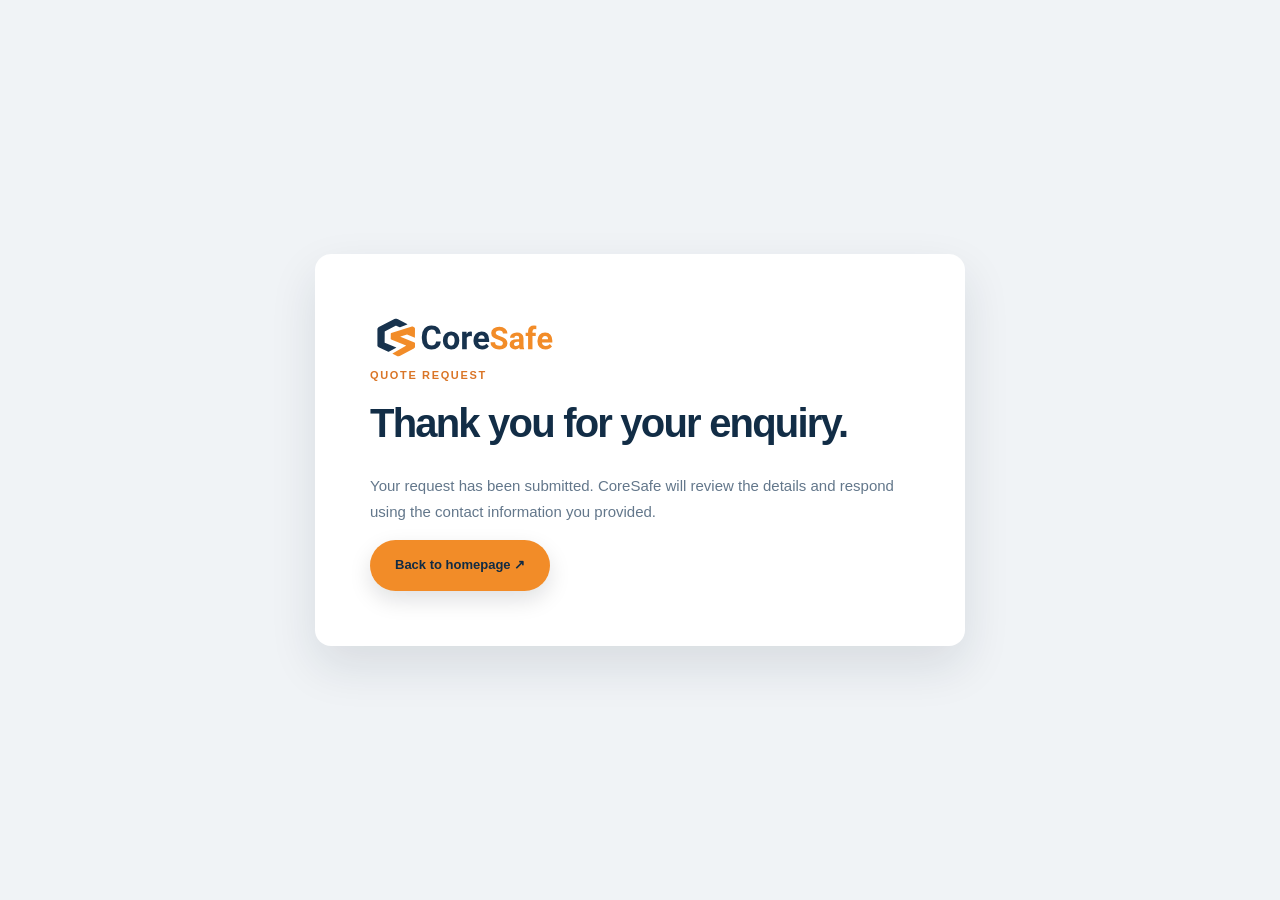
<file: thank-you.html>
<!doctype html><html lang="en-ZA"><head>
<meta name="robots" content="noindex, follow"><meta charset="utf-8"><meta name="viewport" content="width=device-width,initial-scale=1"><title>Enquiry Received | CoreSafe</title><link rel="icon" href="assets/favicon.png"><link rel="stylesheet" href="styles.css"></head><body class="thank-you-page"><main class="thank-you"><img src="assets/coresafe-logo.svg" alt="CoreSafe" width="205"><p class="eyebrow">QUOTE REQUEST</p><h1>Thank you for your enquiry.</h1><p>Your request has been submitted. CoreSafe will review the details and respond using the contact information you provided.</p><a class="button orange" href="/">Back to homepage ↗</a></main></body></html>
</file>
<file: styles.css>
:root{--navy:#17324d;--deep:#102b44;--ink:#122d46;--orange:#f28c28;--bright:#ff9f45;--light:#f5f7f9;--border:#e0e7ed;--muted:#63778b;--white:#fff;--green:#1bc66e;--radius:18px;--shadow:0 16px 38px rgba(16,43,68,.07)}
*{box-sizing:border-box}html{scroll-behavior:smooth;scroll-padding-top:90px}body{margin:0;background:#eef2f5;color:var(--ink);font:400 15px/1.65 'Manrope','Segoe UI',Arial,sans-serif;-webkit-font-smoothing:antialiased}button,input,select,textarea{font:inherit}a{color:inherit;text-decoration:none}button{cursor:pointer}img{max-width:100%;display:block}h1,h2,h3,p{margin-top:0}h1,h2,h3{letter-spacing:-.045em;line-height:1.13}h2{font-size:clamp(2rem,3.4vw,3.55rem);font-weight:800}p{line-height:1.75}.page-progress{height:3px;background:var(--orange);position:fixed;left:0;top:0;width:0;z-index:300}.skip-link{position:absolute;left:-300px;top:5px;z-index:200;background:white;padding:12px}.skip-link:focus{left:10px}.site-shell{width:min(100%,1690px);margin:auto;background:#fff;min-height:100vh;box-shadow:0 10px 60px #19374a10;overflow:hidden}.topbar{min-height:94px;padding:0 clamp(22px,4.2vw,78px);display:flex;align-items:center;justify-content:space-between;gap:36px;background:#fff;border-bottom:1px solid #e7edf1;position:sticky;top:0;z-index:90;transition:box-shadow .25s}.topbar.scrolled{box-shadow:0 7px 24px #132c3a12}.brand{flex:none;display:inline-flex;align-items:center}.brand img{width:199px;height:auto;max-height:56px;object-fit:contain}.main-nav{display:flex;align-items:center;gap:clamp(16px,2.1vw,36px)}.main-nav>a{font-size:13px;font-weight:750;transition:color .2s;white-space:nowrap}.main-nav>a:not(.nav-quote):not(.nav-whatsapp):hover{color:#dc731d}.main-nav .nav-whatsapp{color:#147f4c}.main-nav .nav-quote{background:var(--deep);color:#fff;padding:12px 18px;border-radius:9px}.main-nav .nav-quote:hover{background:#234963}.nav-toggle{display:none;border:1px solid var(--border);background:#f9fafb;border-radius:9px;width:44px;height:42px;padding:10px;align-items:center;flex-direction:column;justify-content:center;gap:5px}.nav-toggle span{width:20px;height:2px;border-radius:2px;background:var(--deep)}.nav-toggle:focus-visible,.service-card:focus-visible,.photo-card:focus-visible,.button:focus-visible,a:focus-visible{outline:3px solid #ef9a4a;outline-offset:4px}
.eyebrow{font-size:11px;letter-spacing:.15em;text-transform:uppercase;font-weight:800;color:#da7527;margin-bottom:16px}.eyebrow.light{color:#ffb075}.eyebrow .dash{display:inline-block;width:23px;height:2px;background:var(--orange);vertical-align:middle;margin-right:11px}.eyebrow b{font-size:9px;margin:0 5px}.hero{min-height:590px;position:relative;display:flex;align-items:stretch;background:var(--deep);isolation:isolate;overflow:hidden}.hero-photo{position:absolute;inset:0 0 0 39%;background:url('assets/site-inspection.webp') center 43%/cover no-repeat;z-index:-3;transform:scale(1.035);animation:heroScale 1.3s ease both}.hero-layer{position:absolute;inset:0;z-index:-2;background:linear-gradient(90deg,#0e293f 0%,#0e293f 27%,rgba(15,44,67,.94) 45%,rgba(16,43,68,.60) 65%,rgba(11,31,48,.07) 100%),linear-gradient(0deg,rgba(5,21,34,.34),transparent 38%)}.hero-body{width:min(100%,1500px);padding:clamp(65px,7.5vw,118px) clamp(26px,5.1vw,86px) 56px;position:relative;z-index:1;color:#fff}.hero h1{font-size:clamp(3.1rem,5.15vw,5.9rem);font-weight:800;letter-spacing:-.055em;max-width:900px;line-height:1.09;margin:0 0 21px}.hero h1 em{font-style:normal;color:#ffa454}.hero-description{font-size:clamp(14px,1.12vw,17px);max-width:575px;color:#d9e3ec;line-height:1.8;margin-bottom:28px}.hero-actions{display:flex;flex-wrap:wrap;gap:12px}.button{display:inline-flex;justify-content:center;align-items:center;gap:20px;border-radius:9px;font-size:13px;font-weight:800;min-height:49px;padding:12px 23px;border:1px solid transparent;line-height:1.3;transition:transform .25s,background .25s,box-shadow .25s}.button:hover{transform:translateY(-2px)}.button.orange{background:var(--orange);color:#102b44;box-shadow:0 9px 22px #090d1420}.button.orange:hover{background:#ffa14b}.button.outline{border:1px solid #ffffff6a;color:#fff;background:#ffffff0e}.button.outline:hover{background:#fff2}.hero-facts{display:flex;gap:0;margin-top:clamp(48px,5vw,80px);max-width:715px}.hero-facts>div{display:flex;gap:12px;align-items:center;min-width:0;padding:0 19px 0 0;margin-right:19px;border-right:1px solid #ffffff42}.hero-facts>div:first-child{padding-left:0}.hero-facts>div:last-child{border:0}.hero-facts strong{color:#ffad65;font-size:22px;font-weight:800;letter-spacing:-.07em}.hero-facts span{color:#e1e9f2;font-size:11px;font-weight:700;line-height:1.4}.hero-vertical{position:absolute;right:17px;bottom:20px;writing-mode:vertical-rl;font-size:10px;font-weight:800;letter-spacing:.25em;color:#ffffff90}.hero-vertical span{color:var(--orange)}
.industry-strip{padding:31px clamp(26px,5.1vw,86px) 30px;background:#f9fbfc;border-bottom:1px solid var(--border)}.strip-heading{display:flex;align-items:center;gap:32px;justify-content:space-between}.strip-heading .eyebrow{margin:0;white-space:nowrap}.strip-heading h2{font-size:15px;letter-spacing:-.01em;white-space:nowrap;margin:0;color:#2b465c}.strip-heading p{margin:0;font-size:11px;color:#8898a8;max-width:450px;line-height:1.5}.industry-list{display:flex;gap:14px;align-items:center;justify-content:space-between;flex-wrap:wrap;margin-top:24px}.industry-list span{font-size:12px;font-weight:800;color:#627a90;opacity:.84}.trust-strip{display:grid;grid-template-columns:repeat(3,1fr);border-bottom:1px solid var(--border);background:#fff;padding:31px clamp(26px,5.1vw,86px)}.trust-item{display:flex;gap:17px;padding:9px 25px 9px 0;margin-right:25px;border-right:1px solid var(--border)}.trust-item:last-child{border:0;margin:0}.trust-number{font-size:12px;font-weight:900;color:var(--orange);line-height:1.9}.trust-item strong{font-size:14px;display:block;margin-bottom:5px;color:var(--navy)}.trust-item div>span{display:block;color:var(--muted);font-size:12px;line-height:1.65}
.section{padding:clamp(68px,7.5vw,118px) clamp(26px,5.1vw,86px)}.section-heading{margin-bottom:40px}.section-heading-row{display:flex;align-items:end;justify-content:space-between;gap:35px}.section-heading-row h2{margin:0;max-width:750px}.section-heading-row p{max-width:385px;color:#6b8091;font-size:14px;margin:0 0 7px}.service-grid{display:grid;grid-template-columns:repeat(3,minmax(0,1fr));gap:14px}.service-card{border:1px solid #dfe6ec;background:#fff;border-radius:13px;min-height:270px;padding:25px 28px 20px;text-align:left;display:flex;flex-direction:column;color:var(--ink);transition:border-color .25s,box-shadow .25s,background .25s,transform .25s}.service-card:hover{border-color:#f1b37a;box-shadow:var(--shadow);transform:translateY(-4px)}.service-card.feature{border-top:3px solid var(--orange)}.service-card[aria-pressed="true"]{border:2px solid var(--orange);background:#fffaf6;padding:24px 27px 19px}.card-top{display:flex;align-items:center;justify-content:space-between;font-weight:900;font-size:12px;color:#dd782b;margin-bottom:26px}.card-top .plus{width:26px;height:26px;border-radius:50%;background:#eff3f7;color:#6b8395;text-align:center;font-size:18px;line-height:26px;font-weight:600}.service-card[aria-pressed="true"] .plus{background:var(--orange);color:var(--deep)}.service-card h3{font-size:19px;line-height:1.28;margin:0 0 12px;font-weight:800;letter-spacing:-.03em;max-width:320px}.service-card p{color:#6d8293;font-size:12px;margin:0 0 24px}.card-foot{display:flex;gap:15px;align-items:center;font-size:11px;font-weight:800;color:#db7625;margin-top:auto}.card-foot b{font-size:16px}.service-selection{border:1px solid #e0e7ee;background:#f8fafb;border-radius:12px;padding:18px 22px;margin-top:16px;display:flex;gap:20px;justify-content:space-between;align-items:center}.service-selection>span{display:flex;flex-direction:column;gap:3px}.service-selection strong{font-size:12px}.service-selection small{font-size:11px;color:#7b8b99}.selection-link{font-size:12px;color:var(--navy);font-weight:900;white-space:nowrap}.selection-link span{color:var(--orange);margin-left:8px}
.feature-section{padding-top:12px}.feature-card{display:grid;grid-template-columns:1.06fr .94fr;min-height:510px;background:#142f49;border-radius:16px;overflow:hidden;color:#fff}.feature-copy{padding:clamp(40px,5vw,75px);display:flex;flex-direction:column;justify-content:center}.feature-copy h2{font-size:clamp(29px,3.4vw,48px);margin-bottom:20px;color:white}.feature-copy>p:not(.eyebrow){color:#c8d8e5;max-width:550px;font-size:14px}.feature-points{display:flex;flex-wrap:wrap;gap:9px;margin:16px 0 23px}.feature-points span{border:1px solid #ffffff3a;border-radius:30px;color:#e5ebf2;font-size:11px;font-weight:700;padding:7px 12px}.text-link{display:inline-flex;gap:13px;align-items:center;font-weight:850;font-size:13px;color:#ffb078}.feature-image{position:relative;min-height:455px}.feature-image img{width:100%;height:100%;object-fit:cover;object-position:center 35%;position:absolute;inset:0}.feature-image::after{content:"";position:absolute;inset:40% 0 0;background:linear-gradient(transparent,#081a2fc0)}.image-tag{position:absolute;bottom:29px;left:30px;z-index:1;color:white}.image-tag strong{display:block;font-size:17px}.image-tag small{font-size:11px;color:#dce4ec}
.photo-showcase{padding-top:40px}.photo-grid{display:grid;grid-template-columns:1.45fr 1fr;gap:16px}.photo-card{position:relative;overflow:hidden;border:0;border-radius:13px;height:385px;background:#1b3349;padding:0;display:block;text-align:left;color:white}.photo-card img{width:100%;height:100%;object-fit:cover;transition:transform .6s}.photo-card:nth-child(2) img{object-position:center 22%}.photo-card:hover img{transform:scale(1.055)}.photo-card::after{content:"";position:absolute;inset:30% 0 0;background:linear-gradient(transparent,#0b203dca);pointer-events:none}.photo-card>span{position:absolute;bottom:25px;left:26px;right:25px;z-index:2}.photo-card small{display:block;font-size:10px;letter-spacing:.15em;color:#ffa658;font-weight:900;margin-bottom:8px}.photo-card strong{font-size:19px;line-height:1.3;font-weight:800;max-width:370px;display:block}.details-section{background:#f4f7f9}.details-layout{display:grid;grid-template-columns:1fr 1.05fr;gap:clamp(30px,6vw,110px);align-items:center}.details-layout h2{margin-bottom:20px}.details-layout p:not(.eyebrow){color:#64798a;font-size:14px;max-width:500px;margin-bottom:26px}.details-grid{display:grid;grid-template-columns:repeat(2,minmax(0,1fr));background:white;border:1px solid var(--border);border-radius:13px;overflow:hidden}.details-grid>div{padding:21px 22px;border-bottom:1px solid var(--border);border-right:1px solid var(--border)}.details-grid>div:nth-child(2n){border-right:0}.details-grid>div:nth-last-child(-n+2){border-bottom:0}.details-grid span{display:block;font-size:10px;font-weight:900;letter-spacing:.12em;color:#bd762c;margin-bottom:9px}.details-grid strong,.details-grid a{font-size:12px;font-weight:750;word-break:break-word;line-height:1.55}.details-grid a{color:#e16e20}
.quote-section{background:var(--deep);color:white;padding-top:clamp(75px,7.5vw,116px);padding-bottom:clamp(75px,7.5vw,116px)}.quote-layout{display:grid;grid-template-columns:.82fr 1.18fr;gap:clamp(28px,5.4vw,100px);align-items:start}.quote-copy{position:sticky;top:118px}.quote-copy h2{font-size:clamp(3rem,5.1vw,5rem);line-height:1.1;color:white;margin-bottom:20px}.quote-copy>p:not(.eyebrow){font-size:14px;color:#c4d6e4;max-width:430px}.quote-guide{margin-top:40px;border-top:1px solid #ffffff33;padding-top:28px}.quote-guide strong{font-size:14px}.quote-guide ul{padding-left:20px;color:#b8cddc;font-size:12px;line-height:2.1}.whatsapp-direct{color:#76e3ab;font-size:12px;font-weight:850;display:inline-block;margin-top:24px}.quote-form{background:white;border-radius:15px;padding:clamp(22px,3.3vw,43px);color:var(--navy);box-shadow:0 28px 65px #061e3538}.form-top{display:flex;align-items:center;justify-content:space-between;gap:15px;margin-bottom:24px;border-bottom:1px solid #e4eaf0;padding-bottom:16px}.form-top h3{margin:0;font-size:23px}.form-top span{font-size:10px;color:#8699a7}.form-grid{display:grid;grid-template-columns:repeat(2,minmax(0,1fr));gap:15px}.form-grid label{display:flex;flex-direction:column;gap:7px;min-width:0}.form-grid label.full{grid-column:1/-1}.form-grid label>span{font-size:11px;color:#435b6c;font-weight:800}.form-grid input,.form-grid textarea,.form-grid select{font-size:12px;width:100%;border:1px solid #dce4ea;border-radius:8px;padding:12px 14px;color:#1d3547;background:#fafbfd;outline:none;min-height:47px}.form-grid textarea{resize:vertical}.form-grid :is(input,select,textarea):focus{border-color:#ef9c53;box-shadow:0 0 0 3px #f7d9bd}.form-actions{display:flex;flex-wrap:wrap;gap:10px;margin-top:22px}.form-actions .button{font-size:12px;flex:1}.whatsapp-alt{color:#148b55;border-color:#b5e9ce;background:#effcf5}.whatsapp-alt:hover{background:#dff7eb}.form-fine{color:#82919e;font-size:10px;line-height:1.6;margin:17px 0 0}.form-notice{border-radius:8px;border:1px solid #ead1b0;background:#fff7ed;color:#8a5a22;padding:10px 13px;margin:13px 0 0;font-size:12px}.honeypot{position:absolute!important;left:-9999px!important}.selected-services-visible{padding:12px 15px;border:1px solid #f3d7bc;border-radius:9px;background:#fffbf6;margin-bottom:20px}.selected-services-visible>strong{display:block;font-size:11px;margin-bottom:8px}.chips{display:flex;flex-wrap:wrap;gap:7px}.chip{display:inline-flex;gap:8px;align-items:center;padding:6px 9px;background:#fff;border:1px solid #efd7c1;border-radius:22px;font-size:10px;font-weight:750}.chip button{background:none;border:0;font-size:15px;color:#c67636;padding:0 2px}.footer{display:flex;flex-wrap:wrap;justify-content:space-between;gap:20px;padding:47px clamp(26px,5.1vw,86px) 25px;background:#fff}.footer>div:first-child{max-width:360px}.footer img{width:175px;height:auto}.footer p{color:#7b8b9b;font-size:12px;margin:7px 0 0}.footer-links{display:flex;gap:26px;align-self:center;font-size:12px;font-weight:780;color:#314b5e;flex-wrap:wrap}.footer-links a:hover{color:#de7625}.footer-bottom{flex:0 0 100%;width:100%;display:flex;justify-content:space-between;gap:18px;border-top:1px solid #e5eaf0;padding-top:20px;color:#8c9ba7;font-size:11px}.floating-whatsapp{position:fixed;right:24px;bottom:25px;z-index:80;display:flex;align-items:center;gap:8px;background:#18cb6d;color:#083322;border:2px solid white;box-shadow:0 12px 35px #0003;padding:12px 16px;border-radius:50px;font-size:12px;font-weight:900;transition:transform .2s}.floating-whatsapp:hover{transform:translateY(-4px)}.floating-whatsapp svg{width:19px;height:19px}.photo-dialog{max-width:min(95vw,890px);width:100%;padding:10px;border:0;border-radius:15px;background:#fff;box-shadow:0 25px 95px #0005}.photo-dialog::backdrop{background:#031b2dd9}.photo-dialog img{width:100%;max-height:78vh;object-fit:contain;border-radius:9px}.photo-dialog p{text-align:center;color:#35516b;font-size:13px;font-weight:800;margin:9px}.dialog-close{position:absolute;right:20px;top:20px;border-radius:50%;background:#fff;color:#132f4c;border:0;font-size:24px;width:39px;height:39px;box-shadow:0 4px 12px #0004}.thank-you-page{display:grid;min-height:100vh;place-items:center}.thank-you{background:#fff;border-radius:16px;padding:55px;max-width:650px;box-shadow:var(--shadow)}.thank-you h1{font-size:40px}.thank-you p:not(.eyebrow){color:#63778b}
/* Visible by default: animations cannot hide content when JavaScript is slow. */
@keyframes enterSoft{from{opacity:.72;transform:translateY(19px)}to{opacity:1;transform:translateY(0)}}@keyframes heroScale{from{transform:scale(1.08)}to{transform:scale(1.035)}}[data-reveal].in-view{animation:enterSoft .68s ease-out both}
@media(max-width:1120px){.main-nav{gap:15px}.main-nav>a{font-size:12px}.topbar{padding:0 25px}.brand img{width:168px}.service-card{padding:21px 22px}.service-card[aria-pressed="true"]{padding:20px 21px}.hero-description{max-width:490px}.industry-list{justify-content:start;gap:15px 29px}.strip-heading{flex-wrap:wrap;gap:12px}.strip-heading p{max-width:100%}}
@media(max-width:860px){.topbar{min-height:76px}.nav-toggle{display:flex;margin-left:auto}.main-nav{display:none;position:absolute;top:100%;left:0;right:0;background:white;box-shadow:0 18px 36px #0b2d4b20;padding:17px 24px 24px;flex-direction:column;align-items:stretch;gap:0;max-height:85vh;overflow:auto}.main-nav.open{display:flex}.main-nav>a{padding:13px 4px;border-bottom:1px solid #eef1f4;font-size:13px}.main-nav .nav-quote{text-align:center;margin-top:9px;padding:12px 14px}.hero{min-height:610px}.hero-photo{left:18%;opacity:.7}.hero-layer{background:linear-gradient(90deg,#0e293feb 0%,#0e293fdd 42%,#0d2941a8 80%,#0d294176)}.trust-strip{grid-template-columns:1fr}.trust-item{margin:0;padding:15px 0;border-right:0;border-bottom:1px solid var(--border)}.trust-item:last-child{border-bottom:0}.service-grid{grid-template-columns:repeat(2,minmax(0,1fr))}.feature-card{grid-template-columns:1fr}.feature-image{min-height:450px}.details-layout,.quote-layout{grid-template-columns:1fr}.quote-copy{position:static}.quote-guide{margin-top:25px}.photo-card{height:340px}.hero-facts{max-width:600px}}
@media(max-width:610px){body{background:white}.topbar{padding:0 18px}.brand img{width:166px}.hero{min-height:690px}.hero-photo{left:0;background-position:62% center}.hero-layer{background:linear-gradient(90deg,#0d2944f2,#0e2f4bd2),linear-gradient(0deg,#0a253ce0,transparent)}.hero-body{padding:72px 22px 30px}.hero h1{font-size:clamp(2.8rem,11vw,4.5rem)}.hero-description{max-width:430px}.hero-actions{gap:10px}.hero-actions .button{width:100%}.hero-facts{gap:8px;margin-top:35px;display:grid;grid-template-columns:1fr 1fr 1fr}.hero-facts>div{display:block;margin-right:0;padding-right:8px}.hero-facts strong{display:block}.hero-facts span{font-size:9px;line-height:1.3}.hero-vertical{display:none}.industry-strip{padding:27px 22px}.strip-heading h2{white-space:normal}.industry-list{gap:10px 16px}.industry-list span{font-size:11px}.trust-strip{padding:12px 22px}.section{padding:66px 22px}.section-heading-row{display:block}.section-heading-row p{margin-top:15px}.section-heading{margin-bottom:27px}.service-grid{grid-template-columns:1fr;gap:11px}.service-card{min-height:205px}.card-top{margin-bottom:14px}.service-card h3{font-size:19px}.service-selection{padding:15px;display:block}.selection-link{display:inline-block;margin-top:10px}.feature-section{padding-top:0}.feature-copy{padding:40px 24px}.feature-copy h2{font-size:33px}.feature-image{min-height:370px}.photo-showcase{padding-top:30px}.photo-grid{grid-template-columns:1fr}.photo-card{height:295px}.details-grid{grid-template-columns:1fr}.details-grid>div{border-right:0!important;border-bottom:1px solid var(--border)!important}.details-grid>div:last-child{border-bottom:0!important}.quote-section{padding:66px 17px}.quote-form{padding:24px 19px}.form-grid{grid-template-columns:1fr}.form-grid label.full{grid-column:auto}.form-actions{display:block}.form-actions .button{width:100%;margin:0 0 9px}.footer{padding:45px 22px 25px;display:block}.footer-links{margin:25px 0}.footer-bottom{display:flex;flex-direction:column;gap:5px}.floating-whatsapp{bottom:15px;right:13px;padding:11px 13px}.floating-whatsapp span{display:none}}
@media(prefers-reduced-motion:reduce){*,*::before,*::after{animation-duration:.01ms!important;animation-iteration-count:1!important;scroll-behavior:auto!important;transition-duration:.01ms!important}}


/* CORESAFE V12 — MERCOR-INSPIRED, AIRY, INTERACTIVE FINISH */
:root{--radius:26px;--shadow:0 20px 48px rgba(15,39,59,.11)}
body{background:#f0f3f6}
.site-shell{max-width:1800px}
.topbar{min-height:86px;box-shadow:none}
.main-nav{gap:clamp(15px,2.2vw,32px)}
.main-nav .nav-quote{background:var(--orange);color:var(--deep);border-radius:999px;padding:13px 22px;font-weight:850}
.main-nav .nav-quote:hover{background:#ffac5a}
.main-nav .nav-whatsapp{background:#e5faee;color:#117b4a;border:1px solid #c5ebd5;padding:11px 17px;border-radius:999px}
.main-nav .nav-whatsapp:hover{background:#ceefdd}
.button{border-radius:999px;padding:13px 24px;gap:11px;min-height:51px}
.button.orange{background:var(--orange)}
.hero{min-height:auto;display:grid;grid-template-columns:minmax(0,1.01fr) minmax(0,.99fr);align-items:stretch;isolation:auto;padding:clamp(46px,5vw,82px) clamp(26px,5.1vw,86px);gap:clamp(25px,4.3vw,70px);background:radial-gradient(ellipse at 3% 0%,#fff6ec 0%,#f7f9fb 45%,#eff4f8 100%);overflow:visible}
.hero-body{padding:clamp(16px,2vw,36px) 0;display:flex;flex-direction:column;justify-content:center;width:100%;color:var(--navy)}
.hero .eyebrow.light{color:#c36c25}
.hero h1{color:var(--deep);font-size:clamp(3.0rem,5vw,5.1rem);max-width:810px;letter-spacing:-.062em}
.hero h1 em{color:#e67b24}
.hero-description{color:#5f7588;max-width:590px;font-size:clamp(15px,1.08vw,17px);margin-bottom:30px}
.hero .button.outline{color:var(--deep);background:#fff;border:1px solid #d8e2ea;box-shadow:0 8px 20px rgba(14,40,65,.04)}
.hero .button.outline:hover{background:#edf4fa}
.hero-facts{display:grid;grid-template-columns:repeat(3,minmax(0,1fr));gap:10px;margin-top:49px;max-width:800px}
.hero-facts>div{margin:0;padding:16px 14px!important;display:flex;align-items:flex-start;flex-direction:column;gap:5px;background:#fff;border:1px solid #dfe7ee!important;border-radius:17px;box-shadow:0 8px 24px rgba(14,40,65,.05);transition:transform .28s,box-shadow .28s}
.hero-facts>div:hover{transform:translateY(-4px);box-shadow:0 13px 29px rgba(14,40,65,.1)}
.hero-facts strong{color:#ed812d;font-size:19px}
.hero-facts span{color:#536d80;font-size:10.5px;line-height:1.5}
.hero-photo{position:relative;inset:auto;z-index:auto;min-height:540px;background:url('assets/site-inspection.webp') 50% center/cover no-repeat;transform:none;border-radius:31px;border:7px solid #fff;box-shadow:0 30px 67px rgba(13,39,59,.19);animation:none;overflow:hidden}
.hero-photo::before{content:'';position:absolute;inset:0;background:linear-gradient(0deg,rgba(11,37,57,.44),transparent 37%)}
.hero-photo::after{content:'SITE-READY DOCUMENTATION';position:absolute;left:24px;bottom:24px;padding:13px 19px;border:1px solid #ffffff5d;border-radius:999px;color:#fff;font-weight:850;font-size:11px;letter-spacing:.07em;background:rgba(15,43,65,.57);backdrop-filter:blur(8px)}
.industry-strip{padding:35px clamp(26px,5.1vw,86px) 33px;background:#fff;border-top:1px solid #e2e8ee}
.strip-heading h2{color:var(--navy);font-size:16px}
.strip-heading .eyebrow{color:#db7626}
.industry-list{margin-top:24px;display:block;overflow:hidden;position:relative;mask-image:linear-gradient(90deg,transparent,#000 5%,#000 95%,transparent)}
.industry-marquee{width:max-content;display:flex;gap:18px;animation:credibilityGlide 34s linear infinite;align-items:center}
.industry-list:hover .industry-marquee{animation-play-state:paused}
.industry-track{display:flex;gap:18px;flex-shrink:0}
.industry-name{display:inline-flex;align-items:center;gap:12px;white-space:nowrap;border:1px solid #e5eaf0;border-radius:999px;background:#f8fafc;color:#27465f!important;opacity:1!important;padding:11px 18px;font-size:12px;font-weight:850;box-shadow:0 5px 15px #0b2c4109}
.industry-name:before{content:'';height:7px;width:7px;background:#f28c28;border-radius:50%;flex:none;box-shadow:0 0 0 4px #f28c2822}
@keyframes credibilityGlide{to{transform:translateX(calc(-50% - 9px))}}
.trust-strip{gap:16px;padding:34px clamp(26px,5.1vw,86px);background:#f1f5f8;border-bottom:1px solid #dde6ed}
.trust-item,.trust-item:last-child{margin:0;border:1px solid #dfe8ef;border-radius:23px;background:#fff;padding:25px 25px;box-shadow:0 12px 28px rgba(17,44,70,.045);transition:transform .3s,box-shadow .3s}
.trust-item:hover{transform:translateY(-6px);box-shadow:0 19px 35px rgba(17,44,70,.095)}
.trust-number{display:grid;place-items:center;flex:none;width:34px;height:34px;border-radius:12px;background:#fff0e3;color:#d9711d;font-weight:900;line-height:1}
.trust-item strong{font-size:14px;line-height:1.45}
.section{padding-top:clamp(78px,7.7vw,126px);padding-bottom:clamp(78px,7.7vw,126px)}
.services-section{background:#edf3f7}
.services-section .section-heading-row p{color:#567184}
.service-grid{gap:22px}
.service-card{min-height:300px;border:1px solid #d3dee7;border-radius:26px;background:#fff;box-shadow:0 16px 33px rgba(16,47,70,.07);padding:28px 29px 25px;transition:transform .3s,box-shadow .3s,border-color .3s,background .3s}
.service-card.feature{border-top:1px solid #d3dee7;background:linear-gradient(145deg,#193b57,#102a42);color:white;box-shadow:0 22px 43px #12365228}
.service-card.feature .card-top{color:#ffad65}
.service-card.feature h3{color:#fff}
.service-card.feature p{color:#d4e4ef}
.service-card:hover{transform:translateY(-8px);border-color:#f5ad72;box-shadow:0 26px 47px rgba(16,47,70,.16)}
.service-card[aria-pressed=true]{border:2px solid var(--orange);padding:27px 28px 24px;background:#fff6ec;box-shadow:0 22px 48px rgba(206,112,31,.14)}
.service-card.feature[aria-pressed=true]{color:var(--navy)}
.service-card.feature[aria-pressed=true] h3{color:var(--navy)}
.service-card.feature[aria-pressed=true] p{color:#5c7082}
.service-card h3{font-size:21px;max-width:none}
.service-card p{font-size:13px;line-height:1.78;color:#61778a}
.card-top{margin-bottom:22px;font-size:12px;color:#d47422}
.card-foot{display:inline-flex;align-items:center;width:max-content;min-width:136px;justify-content:center;background:#edf3f7;color:#15334e;border:1px solid #d9e4ed;border-radius:999px;padding:10px 17px;font-size:11px;font-weight:850;transition:background .2s,color .2s}
.service-card:hover .card-foot{background:#17324d;color:#fff}
.service-card.feature .card-foot{background:#ffffff20;color:#fff;border-color:#ffffff35}
.service-card[aria-pressed=true] .card-foot{background:#f28c28;color:#142e44;border-color:#f28c28}
.service-selection{border:1px solid #d5e3ed;border-radius:22px;background:#fff;padding:20px 25px;box-shadow:0 11px 26px #17324d0c;margin-top:22px}
.selection-link{display:inline-flex;background:var(--navy);color:#fff;padding:11px 19px;border-radius:999px}
.feature-section{padding-top:64px;background:#fff}
.feature-card{border-radius:29px;box-shadow:0 27px 60px #15385226}
.feature-image{overflow:hidden}
.feature-image img{transition:transform .9s cubic-bezier(.2,.7,.2,1)}
.feature-card:hover .feature-image img{transform:scale(1.035)}
.text-link{width:max-content;display:inline-flex;background:#fff0df;border:1px solid #ffbb7a;border-radius:999px;padding:12px 19px;color:#783b17;font-size:12px}
.photo-showcase{background:#f8fafc;padding-top:83px}
.photo-grid{gap:23px}
.photo-card{height:415px;border-radius:26px;box-shadow:0 22px 44px #0f344721;transition:transform .3s,box-shadow .3s}
.photo-card:hover{transform:translateY(-5px);box-shadow:0 32px 60px #0f34473a}
.photo-card img{object-position:center center!important}
.photo-disclaimer{font-size:11px;color:#8596a2;margin:16px 4px 0}
.details-section{background:#fff}
.details-grid{border-radius:23px;box-shadow:0 17px 38px #12314f0d}
.quote-section{border-radius:0}.quote-form{border-radius:26px}
.quote-copy h2{font-size:clamp(3rem,4.8vw,5.2rem)}
.form-grid input,.form-grid textarea,.form-grid select{border-radius:13px}
.main-nav a,.service-card,.photo-card{will-change:auto}
/* Animations are added only to in-view items; default rendering always remains visible. */
[data-reveal].in-view{animation:revealUp .85s cubic-bezier(.2,.7,.2,1) both;animation-delay:var(--stagger,0ms)}
[data-reveal="left"].in-view{animation-name:revealFromLeft}
[data-reveal="right"].in-view{animation-name:revealFromRight}
[data-reveal="up"].in-view{animation-name:revealUp}
@keyframes revealFromLeft{from{opacity:.42;transform:translateX(-32px)}to{opacity:1;transform:translateX(0)}}
@keyframes revealFromRight{from{opacity:.42;transform:translateX(32px)}to{opacity:1;transform:translateX(0)}}
@keyframes revealUp{from{opacity:.42;transform:translateY(27px)}to{opacity:1;transform:translateY(0)}}
@media(max-width:1100px){.hero{gap:30px}.hero h1{font-size:clamp(3rem,5.1vw,4.2rem)}.hero-photo{min-height:500px}.service-card{padding:24px}.service-card[aria-pressed=true]{padding:23px}.trust-item{padding:20px}.trust-strip{gap:10px}}
@media(max-width:860px){.hero{grid-template-columns:1fr}.hero-photo{min-height:460px;order:2}.hero-body{order:1}.hero h1{font-size:clamp(3rem,7.3vw,4.6rem)}.main-nav .nav-whatsapp{margin-top:8px;text-align:center}.main-nav .nav-quote{margin-top:10px}.trust-strip{grid-template-columns:1fr 1fr}.industry-list{mask-image:none}}
@media(max-width:610px){.hero{display:flex;flex-direction:column;min-height:auto;padding:43px 20px 48px;gap:25px}.hero-body{padding:0}.hero h1{font-size:clamp(2.65rem,10vw,3.75rem)}.hero-description{font-size:14px}.hero-photo{order:2;min-height:330px;border-radius:22px;border-width:5px}.hero-photo::after{left:13px;bottom:13px;font-size:8px;padding:9px 13px}.hero-facts{margin-top:28px;gap:7px;grid-template-columns:repeat(3,minmax(0,1fr))}.hero-facts>div{padding:10px 8px!important;border-radius:12px}.hero-facts strong{font-size:15px}.hero-facts span{font-size:8px}.hero-actions .button{width:100%}.industry-strip{padding:30px 20px}.industry-track{gap:9px}.industry-marquee{gap:9px}.industry-name{font-size:11px;padding:10px 13px}.trust-strip{grid-template-columns:1fr;padding:24px 20px;gap:12px}.trust-item,.trust-item:last-child{padding:19px;border-bottom:1px solid #dfe8ef}.section{padding:69px 20px}.service-grid{gap:14px}.service-card{min-height:232px;border-radius:21px}.service-card h3{font-size:20px}.service-selection{display:flex;align-items:flex-start;flex-direction:column}.selection-link{margin-top:0}.feature-section{padding-top:20px}.feature-card{border-radius:22px}.photo-grid{gap:14px}.photo-card{height:285px;border-radius:22px}.quote-section{padding:70px 17px}.quote-form{border-radius:23px}.form-actions .button{width:100%}}
@media(prefers-reduced-motion:reduce){.industry-marquee{animation:none}.industry-list{overflow:auto}.industry-track[aria-hidden=true]{display:none}[data-reveal].in-view{animation:none!important}}

@media (min-width:861px){.hero-body{order:1}.hero-photo{order:2}}


/* CoreSafe V14 – genuine-stock-photo, single sticky WhatsApp logo edition */
/* overflow:clip prevents an ancestor scroll container from disabling position:sticky. */
.site-shell{overflow:clip}
.topbar{gap:clamp(15px,2.5vw,36px)}
.main-nav{margin-left:auto;gap:clamp(22px,3.4vw,58px)}
.main-nav>a.nav-item{position:relative;display:inline-flex;align-items:center;padding:11px 2px;font-size:13px;color:var(--deep);font-weight:800;transition:color .25s ease}
.main-nav>a.nav-item::after{content:"";position:absolute;bottom:5px;left:1px;right:1px;height:3px;background:var(--orange);border-radius:6px;transform:scaleX(0);transform-origin:left center;transition:transform .3s cubic-bezier(.2,.8,.2,1)}
.main-nav>a.nav-item:hover,.main-nav>a.nav-item:focus-visible{color:#d56f20}
.main-nav>a.nav-item:hover::after,.main-nav>a.nav-item:focus-visible::after{transform:scaleX(1)}
.header-whatsapp{width:45px;height:45px;min-width:45px;display:inline-flex;align-items:center;justify-content:center;background:#22ce72;color:#082f21;border:1px solid #13ad5a;border-radius:14px;box-shadow:0 8px 20px rgba(21,156,82,.17);transition:transform .25s,background .25s,box-shadow .25s}
.header-whatsapp:hover{background:#1ee27a;transform:translateY(-2px);box-shadow:0 11px 24px rgba(21,156,82,.26)}
.header-whatsapp svg{width:24px;height:24px}
.topbar.scrolled{background:rgba(255,255,255,.97);backdrop-filter:blur(14px)}
.topbar.scrolled .header-whatsapp{border-radius:50%;box-shadow:0 9px 22px rgba(21,156,82,.25)}
.hero h1 .hero-navy{color:var(--deep)}
.hero h1 em{color:var(--orange);font-style:italic}
.hero .hero-actions .button{border-radius:999px}
.hero .hero-actions .button.orange{box-shadow:0 14px 29px rgba(235,125,29,.21)}
.photo-grid-four{display:grid;grid-template-columns:1.1fr 1fr;grid-template-rows:repeat(2,245px) 360px;grid-template-areas:"road crane" "road weld" "scaffold scaffold";gap:20px}
.photo-grid-four .photo-card{margin:0;height:100%;min-width:0;min-height:0;border-radius:26px;box-shadow:0 20px 43px rgba(11,42,63,.16);transition:transform .3s,box-shadow .3s}
.photo-grid-four .photo-card:hover{transform:translateY(-5px);box-shadow:0 28px 50px rgba(11,42,63,.25)}
.photo-grid-four .photo-card img{width:100%;height:100%;object-fit:cover}
.photo-grid-four .photo-card:nth-child(1){grid-area:road}
.photo-grid-four .photo-card:nth-child(2){grid-area:crane}
.photo-grid-four .photo-card:nth-child(3){grid-area:weld}
.photo-grid-four .photo-card:nth-child(4){grid-area:scaffold}
.photo-grid-four .photo-card:nth-child(2) img{object-position:center 45%}
.photo-grid-four .photo-card:nth-child(3) img{object-position:center 49%}
.photo-grid-four .photo-card:nth-child(4) img{object-position:center 48%}
.photo-card>span{bottom:25px;left:28px;right:25px}
.photo-card::after{inset:25% 0 0;background:linear-gradient(transparent,rgba(8,26,41,.82))}
.photo-card strong{max-width:530px}
/* Progressive enhancement: elements remain visible if JS does not run; animation starts upon intersection. */
[data-reveal].in-view{animation-duration:1.02s;animation-timing-function:cubic-bezier(.22,.75,.21,1);animation-fill-mode:both;animation-delay:var(--stagger,0ms)}
[data-reveal="left"].in-view{animation-name:cs-slide-left}
[data-reveal="right"].in-view{animation-name:cs-slide-right}
[data-reveal="up"].in-view{animation-name:cs-slide-up}
@keyframes cs-slide-left{from{opacity:0;transform:translateX(-66px)}to{opacity:1;transform:translateX(0)}}
@keyframes cs-slide-right{from{opacity:0;transform:translateX(66px)}to{opacity:1;transform:translateX(0)}}
@keyframes cs-slide-up{from{opacity:0;transform:translateY(48px)}to{opacity:1;transform:translateY(0)}}
.industry-marquee{animation-duration:30s}
@media(max-width:860px){
  .main-nav{margin-left:0;gap:0}
  .topbar{gap:14px}
  .header-whatsapp{margin-left:auto;order:1}
  .nav-toggle{order:2;margin-left:0}
  .main-nav>a.nav-item{padding:13px 5px}
  .main-nav>a.nav-item::after{bottom:5px;right:65%}
  .photo-grid-four{grid-template-columns:1fr 1fr;grid-template-rows:300px 300px;grid-template-areas:"road crane" "weld scaffold";gap:14px}
}
@media(max-width:610px){
  .header-whatsapp{width:42px;height:42px;min-width:42px;border-radius:12px}
  .photo-grid-four{grid-template-columns:1fr;grid-template-rows:none;grid-template-areas:"road" "crane" "weld" "scaffold";gap:16px}
  .photo-grid-four .photo-card{height:315px;border-radius:22px}
}
@media(prefers-reduced-motion:reduce){[data-reveal].in-view{animation:none!important}.main-nav>a.nav-item::after{transition:none!important}.header-whatsapp{transition:none!important}}

/* V16 — restore the V13 typography and the four navigation links.
   V13 and V15 both use Manrope, but V14 increased the nav weight to 800.
   This brings the typography treatment back without changing the layout. */
body,
button,
input,
select,
textarea {font-family:'Manrope','Segoe UI',Arial,sans-serif}
.main-nav {gap:clamp(12px,1.8vw,30px)}
.main-nav > a.nav-item {
  font-family:'Manrope','Segoe UI',Arial,sans-serif;
  font-weight:750;
  font-size:13px;
  letter-spacing:0;
  line-height:1.5;
  padding:11px 9px;
  border-radius:12px;
  transition:color .25s ease,background-color .25s ease;
}
.main-nav > a.nav-item:hover,
.main-nav > a.nav-item:focus-visible {background:#fff3e8;color:#ca691b}
.main-nav > a.nav-item::after {left:9px;right:9px;bottom:7px;height:2px}
@media(max-width:1120px){
  .main-nav {gap:clamp(4px,1.1vw,18px)}
  .main-nav>a.nav-item {padding-inline:7px;font-size:12px}
  .main-nav>a.nav-item::after {left:7px;right:7px}
}
@media(max-width:860px){
  .main-nav {gap:0}
  .main-nav > a.nav-item {display:flex;width:100%;padding:14px 12px;font-size:13px;border-radius:9px}
  .main-nav>a.nav-item::after {left:12px;right:auto;width:clamp(62px,20%,112px);bottom:9px}
}


/* V17 — only the WhatsApp control follows the viewer; header scrolls normally. */
.topbar { position: relative; top: auto; }
.header-whatsapp.is-pinned {
  position: fixed;
  top: 16px;
  right: clamp(16px, 2.7vw, 48px);
  z-index: 200;
  margin: 0;
  border-radius: 50%;
  box-shadow: 0 12px 28px rgba(21, 156, 82, .28);
}
/* The second hero line retains its colour but exactly matches the first line's type style. */
.hero h1 em {
  font-family: inherit;
  font-size: inherit;
  font-weight: inherit;
  font-style: normal;
  letter-spacing: inherit;
  text-transform: inherit;
  line-height: inherit;
}
@media(max-width:860px) {
  .header-whatsapp.is-pinned { top: 12px; right: 14px; }
}

/* Prevent the scrolled-header backdrop filter from containing the fixed WhatsApp control. */
.topbar.scrolled { backdrop-filter: none; -webkit-backdrop-filter: none; }


/* V18: back to top control; all existing layout and styles remain unchanged. */
.back-to-top{position:fixed;right:24px;bottom:24px;z-index:190;width:54px;height:54px;display:grid;place-items:center;border:0;border-radius:16px;background:#17324D;color:#fff;box-shadow:0 14px 34px rgba(9,35,59,.24);cursor:pointer;transition:background-color .22s ease,transform .22s ease,box-shadow .22s ease}
.back-to-top[hidden]{display:none!important}
.back-to-top:hover{background:#F28C28;transform:translateY(-3px);box-shadow:0 16px 36px rgba(242,140,40,.27)}
.back-to-top:focus-visible{outline:3px solid #F28C28;outline-offset:4px}
.back-to-top svg{width:22px;height:22px}
@media(max-width:610px){.back-to-top{right:15px;bottom:16px;width:48px;height:48px;border-radius:14px}}
@media(prefers-reduced-motion:reduce){.back-to-top{transition:none}}
</file>
